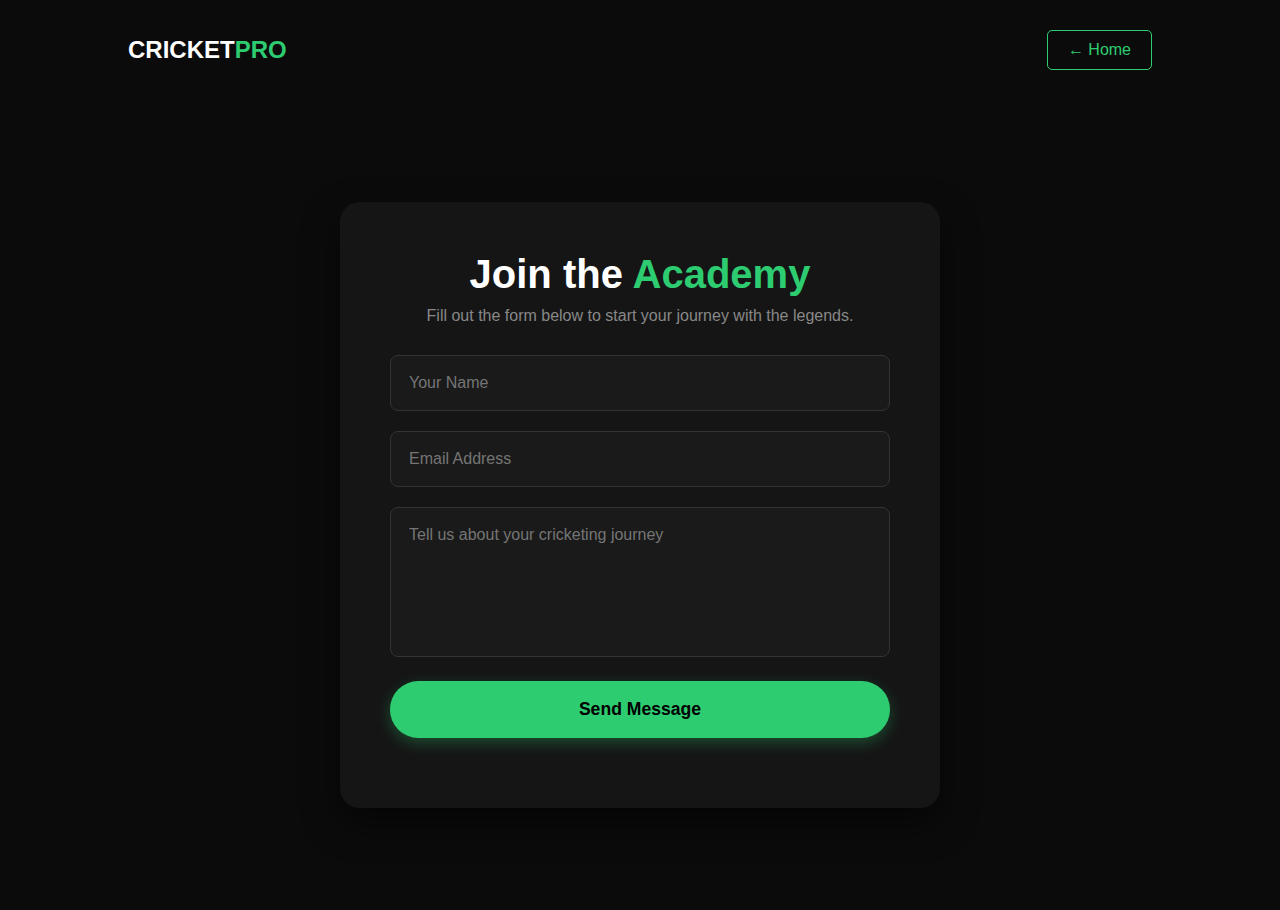
<file: join.html>
<!DOCTYPE html>
<html lang="en">

<head>
    <meta charset="UTF-8">
    <meta name="viewport" content="width=device-width, initial-scale=1.0">
    <title>Join the Academy | Cricket Pro</title>
    <link rel="stylesheet" href="style.css">
    <link rel="stylesheet" href="join-style.css">
</head>

<body>
    <nav>
        <div class="logo">CRICKET<span>PRO</span></div>
        <a href="index.html" class="back-btn">← Home</a>
    </nav>

    <section class="join-container">
        <div class="join-form-card">
            <h2>Join the <span>Academy</span></h2>
            <p>Fill out the form below to start your journey with the legends.</p>

            <form id="academyForm">
                <div class="input-group">
                    <input type="text" id="userName" placeholder="Your Name" required>
                </div>
                <div class="input-group">
                    <input type="email" id="userEmail" placeholder="Email Address" required>
                </div>
                <div class="input-group">
                    <textarea id="userMessage" placeholder="Tell us about your cricketing journey" required></textarea>
                </div>
                <button type="submit" class="cta-full">Send Message</button>
            </form>
            <div id="statusMessage"></div>
        </div>
    </section>

    <script>
        document.getElementById('academyForm').addEventListener('submit', function (e) {
            e.preventDefault();

            // Create the message object
            const registration = {
                name: document.getElementById('userName').value,
                email: document.getElementById('userEmail').value,
                message: document.getElementById('userMessage').value,
                date: new Date().toLocaleString()
            };

            // Get existing messages or start a new list
            let messages = JSON.parse(localStorage.getItem('academyMessages')) || [];
            messages.push(registration);

            // Save back to Local Storage
            localStorage.setItem('academyMessages', JSON.stringify(messages));

            // Show Success
            const status = document.getElementById('statusMessage');
            status.innerHTML = "✅ Message Sent Successfully! We will contact you soon.";
            status.style.color = "#2ecc71";

            // Clear Form
            this.reset();
        });
    </script>
</body>

</html>
</file>
<file: style.css>
* {
    margin: 0;
    padding: 0;
    box-sizing: border-box;
    font-family: 'Arial', sans-serif;
}

body {
    background-color: #0b0b0b;
    color: white;
    overflow-x: hidden;
}

html {
    scroll-behavior: smooth;
}

/* Nav Link Styling */
ul li a {
    text-decoration: none;
    color: white;
    transition: 0.3s;
    font-weight: 500;
}

ul li a:hover {
    color: #2ecc71;
}

.hero {
    height: 100vh;
    width: 100%;
    background: linear-gradient(rgba(0, 0, 0, 0.6), rgba(0, 0, 0, 0.6)),
        url('https://images.unsplash.com/photo-1531415074968-036ba1b575da?auto=format&fit=crop&q=80&w=1470') center/cover;
    position: relative;
    display: flex;
    flex-direction: column;
}

nav {
    display: flex;
    justify-content: space-between;
    padding: 30px 10%;
    align-items: center;
}

.logo {
    font-size: 1.5rem;
    font-weight: bold;
}

.logo span {
    color: #2ecc71;
}

ul {
    display: flex;
    list-style: none;
    gap: 30px;
}

.hero-content {
    margin-top: 100px;
    padding-left: 10%;
    max-width: 600px;
}

h1 {
    font-size: 4rem;
    line-height: 1.1;
    margin-bottom: 20px;
}

h1 span {
    color: #2ecc71;
}

.cta {
    padding: 15px 35px;
    background: #2ecc71;
    border: none;
    border-radius: 50px;
    font-weight: bold;
    color: black;
    cursor: pointer;
    margin-top: 20px;
}

.ball {
    width: 60px;
    height: 60px;
    background: radial-gradient(circle at 30% 30%, #ff4d4d, #b30000);
    border-radius: 50%;
    position: absolute;
    bottom: 50px;
    right: -100px;
    box-shadow: 0 0 20px rgba(255, 0, 0, 0.5);
}

.info-section {
    height: 100vh;
    display: flex;
    justify-content: center;
    align-items: center;
}

.card {
    background: #1a1a1a;
    padding: 50px;
    border-radius: 20px;
    text-align: center;
    border-left: 5px solid #2ecc71;
    opacity: 0;
    transform: translateY(50px);
}

.about-section {
    padding: 100px 10%;
    background-color: #0b0b0b;
    overflow: hidden;
}

.about-container {
    display: flex;
    align-items: center;
    gap: 50px;
    flex-wrap: wrap;
}

.about-image,
.about-text {
    flex: 1;
    min-width: 350px;
}

.image-wrapper img {
    width: 100%;
    border-radius: 20px;
}

.experience-badge {
    position: absolute;
    bottom: -20px;
    right: -20px;
    background: #2ecc71;
    padding: 20px;
    border-radius: 15px;
    color: #000;
}

.stats-container {
    display: flex;
    justify-content: space-around;
    background: #1a1a1a;
    padding: 80px 10%;
    text-align: center;
}

.stat-box h2 {
    font-size: 3rem;
    color: #2ecc71;
}

.section-title {
    text-align: center;
    font-size: 2.5rem;
    margin: 50px 0;
}

.player-grid {
    display: grid;
    grid-template-columns: repeat(auto-fit, minmax(250px, 1fr));
    gap: 30px;
    padding: 0 10%;
}

.player-card {
    background: #222;
    padding: 20px;
    border-radius: 15px;
    text-align: center;
}

.player-img {
    width: 100%;
    height: 200px;
    border-radius: 10px;
    background-color: #111;
    background-size: cover;
}

.player-img.virat {
    background-image: url(virat.jpg);
}

.player-img.jasprit {
    background-image: url(jasprit.jpg);
}

.player-img.hardik {
    background-image: url(hardik.jpg);
}

.contact-section {
    padding: 100px 10%;
}

.contact-form {
    max-width: 600px;
    margin: 0 auto;
    display: flex;
    flex-direction: column;
    gap: 15px;
}

input,
textarea {
    padding: 15px;
    background: #1a1a1a;
    border: 1px solid #333;
    color: white;
}
</file>
<file: join-style.css>
.join-container {
    height: 90vh;
    display: flex;
    justify-content: center;
    align-items: center;
    background: #0b0b0b;
}

.join-form-card {
    background: #151515;
    padding: 50px;
    border-radius: 20px;
    width: 100%;
    max-width: 600px;
    text-align: center;
    box-shadow: 0 15px 35px rgba(0, 0, 0, 0.5);
}

.join-form-card h2 {
    font-size: 2.5rem;
    margin-bottom: 10px;
}

.join-form-card h2 span {
    color: #2ecc71;
}

.join-form-card p {
    color: #888;
    margin-bottom: 30px;
}

.input-group {
    margin-bottom: 20px;
}

input,
textarea {
    width: 100%;
    padding: 18px;
    background: #1a1a1a;
    border: 1px solid #333;
    border-radius: 8px;
    color: white;
    font-size: 1rem;
    outline: none;
    transition: 0.3s;
}

input:focus,
textarea:focus {
    border-color: #2ecc71;
    background: #222;
}

textarea {
    height: 150px;
    resize: none;
}

/* Matching the "Send Message" button from your photo */
.cta-full {
    width: 100%;
    padding: 18px;
    background: #2ecc71;
    color: black;
    border: none;
    border-radius: 50px;
    /* Pill shape */
    font-weight: bold;
    font-size: 1.1rem;
    cursor: pointer;
    transition: 0.3s;
    box-shadow: 0 5px 15px rgba(46, 204, 113, 0.3);
}

.cta-full:hover {
    background: #27ae60;
    transform: translateY(-3px);
}

#statusMessage {
    margin-top: 20px;
    font-weight: 500;
}

.back-btn {
    text-decoration: none;
    color: #2ecc71;
    padding: 10px 20px;
    border: 1px solid #2ecc71;
    border-radius: 5px;
}
</file>
